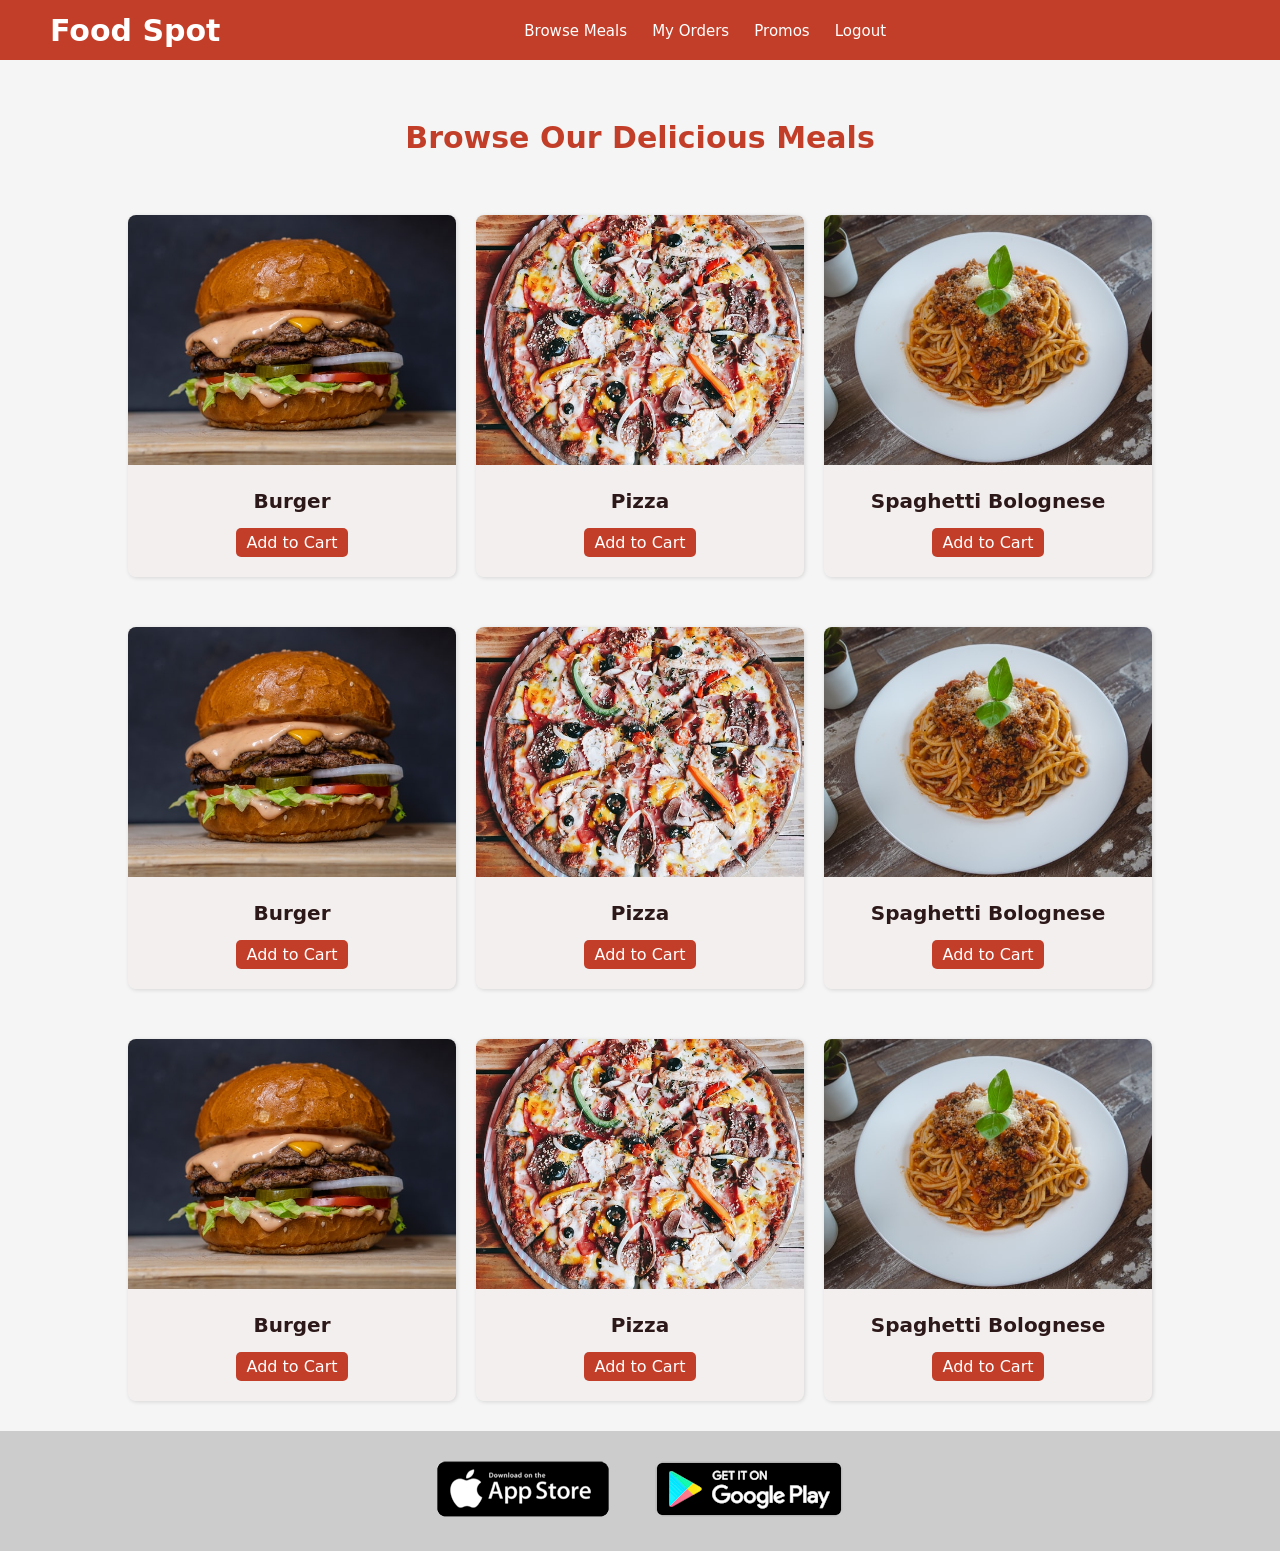
<file: index.html>
<!DOCTYPE html>
<html lang="en">
  <head>
    <meta charset="UTF-8" />
    <meta name="viewport" content="width=device-width, initial-scale=1.0" />
    <title>Restaurant</title>
    <link rel="stylesheet" href="style.css" />
  </head>
  <body>
    <nav class="nav">
      <a class="brand" href="index.html">Food Spot</a>
      <ul class="nav-ul expanded-content">
        <li class="li"><a href="">Browse meals</a></li>
        <li class="li"><a href="">My orders</a></li>
        <li class="li"><a href="">Promos</a></li>
        <li class="li"><a href="">Logout</a></li>
      </ul>
      <svg class="icon" width="40px" height="40px" viewBox="0 0 48 48">
        <path d="M41,14H7a2,2,0,0,1,0-4H41A2,2,0,0,1,41,14Z" fill="#ffffff" />
        <path d="M41,26H7a2,2,0,0,1,0-4H41A2,2,0,0,1,41,26Z" fill="#ffffff" />
        <path d="M41,38H7a2,2,0,0,1,0-4H41A2,2,0,0,1,41,38Z" fill="#ffffff" />
      </svg>
    </nav>
    <main>
      <h1 class="heading">Browse our delicious meals</h1>
      <section class="container">
        <div class="card">
          <img src="./burger.jpg" alt="" class="card-img" />
          <div class="card-content">
            <p class="meal">Burger</p>
            <a href="" class="btn">Add to Cart</a>
          </div>
        </div>
        <div class="card">
          <img src="./pizza.jpg" alt="" class="card-img" />
          <div class="card-content">
            <p class="meal">Pizza</p>
            <a href="" class="btn">Add to Cart</a>
          </div>
        </div>
        <div class="card">
          <img src="./spaghetti.jpg" alt="" class="card-img" />
          <div class="card-content">
            <p class="meal">Spaghetti Bolognese</p>
            <a href="" class="btn">Add to Cart</a>
          </div>
        </div>
        <div class="card">
          <img src="./burger.jpg" alt="" class="card-img" />
          <div class="card-content">
            <p class="meal">Burger</p>
            <a href="" class="btn">Add to Cart</a>
          </div>
        </div>
        <div class="card">
          <img src="./pizza.jpg" alt="" class="card-img" />
          <div class="card-content">
            <p class="meal">Pizza</p>
            <a href="" class="btn">Add to Cart</a>
          </div>
        </div>
        <div class="card">
          <img src="./spaghetti.jpg" alt="" class="card-img" />
          <div class="card-content">
            <p class="meal">Spaghetti Bolognese</p>
            <a href="" class="btn">Add to Cart</a>
          </div>
        </div>
        <div class="card">
          <img src="./burger.jpg" alt="" class="card-img" />
          <div class="card-content">
            <p class="meal">Burger</p>
            <a href="" class="btn">Add to Cart</a>
          </div>
        </div>
        <div class="card">
          <img src="./pizza.jpg" alt="" class="card-img" />
          <div class="card-content">
            <p class="meal">Pizza</p>
            <a href="" class="btn">Add to Cart</a>
          </div>
        </div>
        <div class="card last">
          <img src="./spaghetti.jpg" alt="" class="card-img" />
          <div class="card-content">
            <p class="meal">Spaghetti Bolognese</p>
            <a href="" class="btn">Add to Cart</a>
          </div>
        </div>
      </section>
    </main>
    <footer class="footer">
      <a href=""><img src="./get-appstore.png" alt="" /></a>
      <a href=""><img src="./get-gplay.png" alt="" /></a>
    </footer>
    <script src="main.js"></script>
  </body>
</html>
</file>
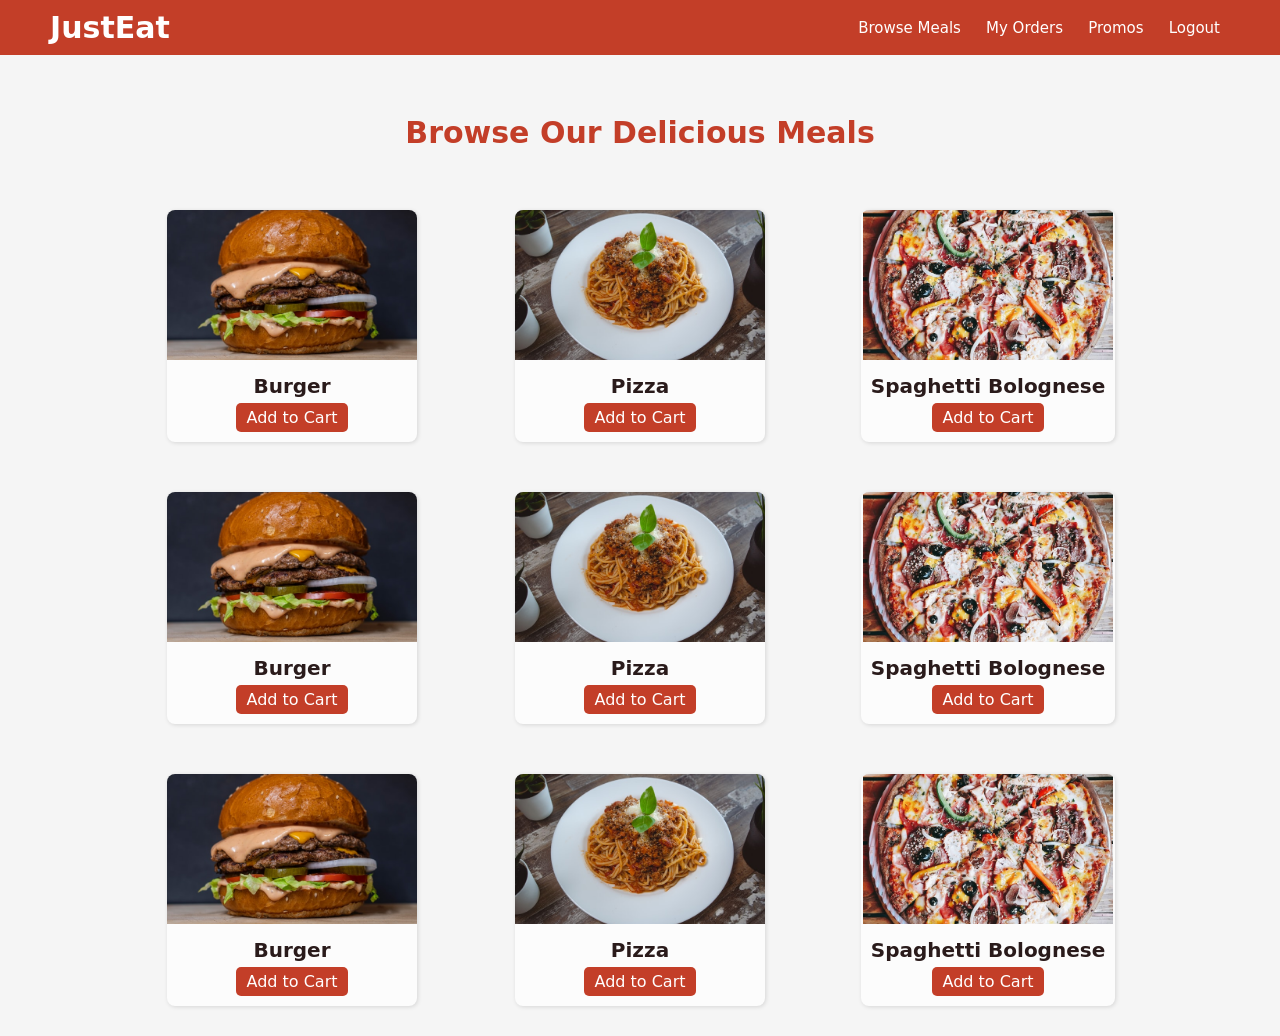
<file: root/index.html>
<!DOCTYPE html>
<html lang="en">
  <head>
    <meta charset="UTF-8" />
    <meta http-equiv="X-UA-Compatible" content="IE=edge" />
    <meta name="viewport" content="width=device-width, initial-scale=1.0" />
    <title>Restaurant</title>
    <link rel="stylesheet" href="style.css" />
  </head>
  <body>
    <nav class="nav">
      <a class="brand" href="index.html">JustEat</a>
      <ul class="nav-ul expanded-content">
        <li class="li"><a href="">Browse meals</a></li>
        <li class="li"><a href="">My orders</a></li>
        <li class="li"><a href="">Promos</a></li>
        <li class="li"><a href="">Logout</a></li>
      </ul>
      <svg class="icon" width="60px" height="60px" viewBox="0 0 48 48">
        <path d="M41,14H7a2,2,0,0,1,0-4H41A2,2,0,0,1,41,14Z" fill="#ffffff" />
        <path d="M41,26H7a2,2,0,0,1,0-4H41A2,2,0,0,1,41,26Z" fill="#ffffff" />
        <path d="M41,38H7a2,2,0,0,1,0-4H41A2,2,0,0,1,41,38Z" fill="#ffffff" />
      </svg>
    </nav>
    <main>
      <h1 class="heading">Browse our delicious meals</h1>
      <section class="container">
        <div class="card">
          <img src="./burger.jpg" alt="" class="card-img" />
          <div class="card-content">
            <p class="meal">Burger</p>
            <a href="" class="btn">Add to Cart</a>
          </div>
        </div>
        <div class="card">
          <img src="./pizza.jpg" alt="" class="card-img" />
          <div class="card-content">
            <p class="meal">Pizza</p>
            <a href="" class="btn">Add to Cart</a>
          </div>
        </div>
        <div class="card">
          <img src="./spaghetti.jpg" alt="" class="card-img" />
          <div class="card-content">
            <p class="meal">Spaghetti Bolognese</p>
            <a href="" class="btn">Add to Cart</a>
          </div>
        </div>
        <div class="card">
          <img src="./burger.jpg" alt="" class="card-img" />
          <div class="card-content">
            <p class="meal">Burger</p>
            <a href="" class="btn">Add to Cart</a>
          </div>
        </div>
        <div class="card">
          <img src="./pizza.jpg" alt="" class="card-img" />
          <div class="card-content">
            <p class="meal">Pizza</p>
            <a href="" class="btn">Add to Cart</a>
          </div>
        </div>
        <div class="card">
          <img src="./spaghetti.jpg" alt="" class="card-img" />
          <div class="card-content">
            <p class="meal">Spaghetti Bolognese</p>
            <a href="" class="btn">Add to Cart</a>
          </div>
        </div>
        <div class="card">
          <img src="./burger.jpg" alt="" class="card-img" />
          <div class="card-content">
            <p class="meal">Burger</p>
            <a href="" class="btn">Add to Cart</a>
          </div>
        </div>
        <div class="card">
          <img src="./pizza.jpg" alt="" class="card-img" />
          <div class="card-content">
            <p class="meal">Pizza</p>
            <a href="" class="btn">Add to Cart</a>
          </div>
        </div>
        <div class="card last">
          <img src="./spaghetti.jpg" alt="" class="card-img" />
          <div class="card-content">
            <p class="meal">Spaghetti Bolognese</p>
            <a href="" class="btn">Add to Cart</a>
          </div>
        </div>
      </section>
    </main>
    <script src="main.js"></script>
  </body>
</html>
</file>
<file: style.css>
html {
    font-size: 62.5%;
}

* {
    box-sizing: border-box;
}

body {
    background-color: whitesmoke;
    margin: 0;
    padding: 0;
    font-family: system-ui, -apple-system, BlinkMacSystemFont, 'Segoe UI', Roboto, Oxygen, Ubuntu, Cantarell, 'Open Sans', 'Helvetica Neue', sans-serif;
    font-size: 1.6rem;
}

a {
    text-decoration: none;
}

.nav {
    background-color: #c33e28;
    display: flex;
    justify-content: space-between;
    align-items: center;
    padding: 1rem 5rem;
    overflow: hidden;
}

.brand {
    color: white;
    font-size: 3rem;
    font-weight: 700;
}

.logo {
    width: 60px;
    height: 70px;
    /* fill: white; */
}

.nav-ul {
    list-style: none;
    padding: 0;
    margin: 0;
}

.li {
    display: inline;
    padding: 20px 1rem;
}

.li:hover {
    background-color: #00000015;
}

.li a {
    text-transform: capitalize;
    color: white;
    font-size: 1.5rem;
    line-height: 0;
}

.icon {
    cursor: pointer;
    /* display: none; */
    visibility: hidden;
}

.heading {
    color: #c33e28;
    font-size: 3rem;
    text-transform: capitalize;
    text-align: center;
    margin: 6rem 0;
}

/* content */

.container {
    display: grid;
    width: 80%;
    justify-items: center;
    grid-template-columns: repeat(3, 1fr);
    gap: 2rem;
    margin: auto;
}

.card {
    background-color: #eac3c320;
    text-align: center;
    width: 100%;
    border-radius: 8px;
    box-shadow: 1px 1px 4px 0 #00000020;
    overflow: hidden;
    margin-bottom: 3rem;
}

.card-img {
    width: 100%;
    height: 250px;
    object-fit: cover;
}


.card-content {
    padding-bottom: 2.5rem;
}

.meal {
    font-size: 2rem;
    color: #2c1818;
    margin: 2rem;
    font-weight: 600;
}

.btn {
    background-color: #c33e28;
    color: white;
    border-radius: 5px;
    padding: .5rem 1rem;

}

.btn:hover {
    background-color: #f23e3e;
}

.footer {
    background-color: #ccc;
    text-align: center;
    padding: 3rem;
}

.footer img {
    margin: 0 2rem;
}

@media screen and (max-width:600px) {

    .nav {
        flex-direction: column;
        padding: 1rem 2rem;
    }

    .brand {
        white-space: nowrap;
    }

    .icon {
        visibility: visible;
        position: absolute;
        top: 10px;
        right: 5px;
        opacity: .85;
    }

    .nav-ul {
        width: 100%;
        max-height: 0;
        opacity: 0;
        transition: max-height .7s, opacity .7s ease-in-out;
    }

    .nav.expanded .nav-ul {
        max-height: 100vh;
        opacity: 1;
    }

    .nav-ul .li {
        display: block;
        text-align: center;
        font-size: 3rem;
        font-weight: 600;
        padding: 1rem 0;
        border-bottom: 1px solid #cfbebe60;
    }

    .nav-ul .li:last-child {
        border: 0;
    }

    .brand {
        align-self: flex-start;
    }

    .nav.expanded .icon {
        opacity: 1;
    }

    /* Content */

    .heading {
        font-size: 3.5rem;
        margin: 3rem;
        white-space: wrap;
    }

    .container {
        display: grid;
        grid-template-columns: 1fr;
        gap: 1.5rem;
    }

    .card-img {
        height: 200px;
    }


    .card-content {
        padding-bottom: 2rem;
    }

    .meal {
        font-size: 3.5rem;
        margin: 2rem;
        font-weight: 600;
    }
}


@media screen and (max-width:900px) and (min-width:600px) {
    .heading {
        font-size: 2rem;
    }

    .container {
        display: grid;
        justify-items: center;
        grid-template-columns: 1fr 1fr;
        gap: 1.5rem;
    }

    .card-img {
        height: 200px;
        object-fit: cover;
    }


}
</file>
<file: root/style.css>
html {
    font-size: 62.5%;
}

* {
    box-sizing: border-box;
}

body {
    background-color: whitesmoke;
    margin: 0;
    padding: 0;
    font-family: system-ui, -apple-system, BlinkMacSystemFont, 'Segoe UI', Roboto, Oxygen, Ubuntu, Cantarell, 'Open Sans', 'Helvetica Neue', sans-serif;
    font-size: 1.6rem;
}

a {
    text-decoration: none;
}

.nav {
    background-color: #c33e28;
    display: flex;
    justify-content: space-between;
    align-items: center;
    padding: 1rem 5rem;
    overflow: hidden;
}

.brand {
    color: white;
    font-size: 3rem;
    font-weight: 700;
}

.nav-ul {
    list-style: none;
    padding: 0;
    margin: 0;
}

.li {
    display: inline;
    padding: 20px 1rem;
}

.li:hover {
    background-color: #00000015;
}

.li a {
    text-transform: capitalize;
    color: white;
    font-size: 1.5rem;
    line-height: 0;
}





.icon {
    cursor: pointer;
    display: none;
}

.heading {
    color: #c33e28;
    font-size: 3rem;
    text-transform: capitalize;
    text-align: center;
    margin: 6rem 0;
}


.container {
    display: grid;
    width: 80%;
    justify-items: center;
    grid-template-columns: repeat(3, 1fr);
    gap: 2rem;
    margin: auto;
}

.card {
    background-color: #fcfcfc;
    text-align: center;
    border-radius: 8px;
    box-shadow: 1px 1px 4px 0 #00000020;
    overflow: hidden;
    margin-bottom: 3rem;
}

.card-img {
    width: 250px;
    height: 150px;
    object-fit: cover;
}

.card-content {
    padding-bottom: 1.5rem;
}

.meal {
    font-size: 2rem;
    color: rgb(42, 27, 27);
    margin: 1rem;
    font-weight: 600;
}

.btn {
    background-color: #c33e28;
    color: white;
    border-radius: 5px;
    padding: .5rem 1rem;

}

.btn:hover {
    background-color: #f23e3e;
}



@media screen and (max-width:480px) {

    .icon {
        cursor: pointer;
        display: inline;
        fill: white;
    }

    .heading {
        font-size: 2.5rem;
        margin: 3rem;
        white-space: wrap;
    }

    .nav.expanded {
        flex-direction: column;
        align-items: center;
        padding: 1rem;
    }


    .nav-ul {
        width: 100%;
    }

    .nav-ul .li {
        max-height: 0;
        opacity: 0;
        transition: all .2s ease-in;
    }
    .nav.expanded .brand{
        align-self: flex-start;
    }
    .nav.expanded .li {
        max-height: 100%;
        opacity: 100%;
        display: block;
        text-align: center;
        font-size: 3rem;
        font-weight: 600;
        padding: 1rem 0;
        border-bottom: 1px solid #cfbebe60;
    }

    .card-img {
        width: 200px;
        height: 100px;
        object-fit: cover;
    }

    .container {
        display: grid;
        justify-items: center;
        grid-template-columns: 1fr;
        gap: 3rem;
    }

}


@media screen and (max-width:768px) and (min-width:480px) {
    .heading {
        font-size: 2rem;
    }


    .card-img {
        width: 200px;
        height: 100px;
        object-fit: cover;
    }

    .container {
        display: grid;
        justify-items: center;
        grid-template-columns: 1fr 1fr;
        gap: 1.5rem;
    }

}
</file>
